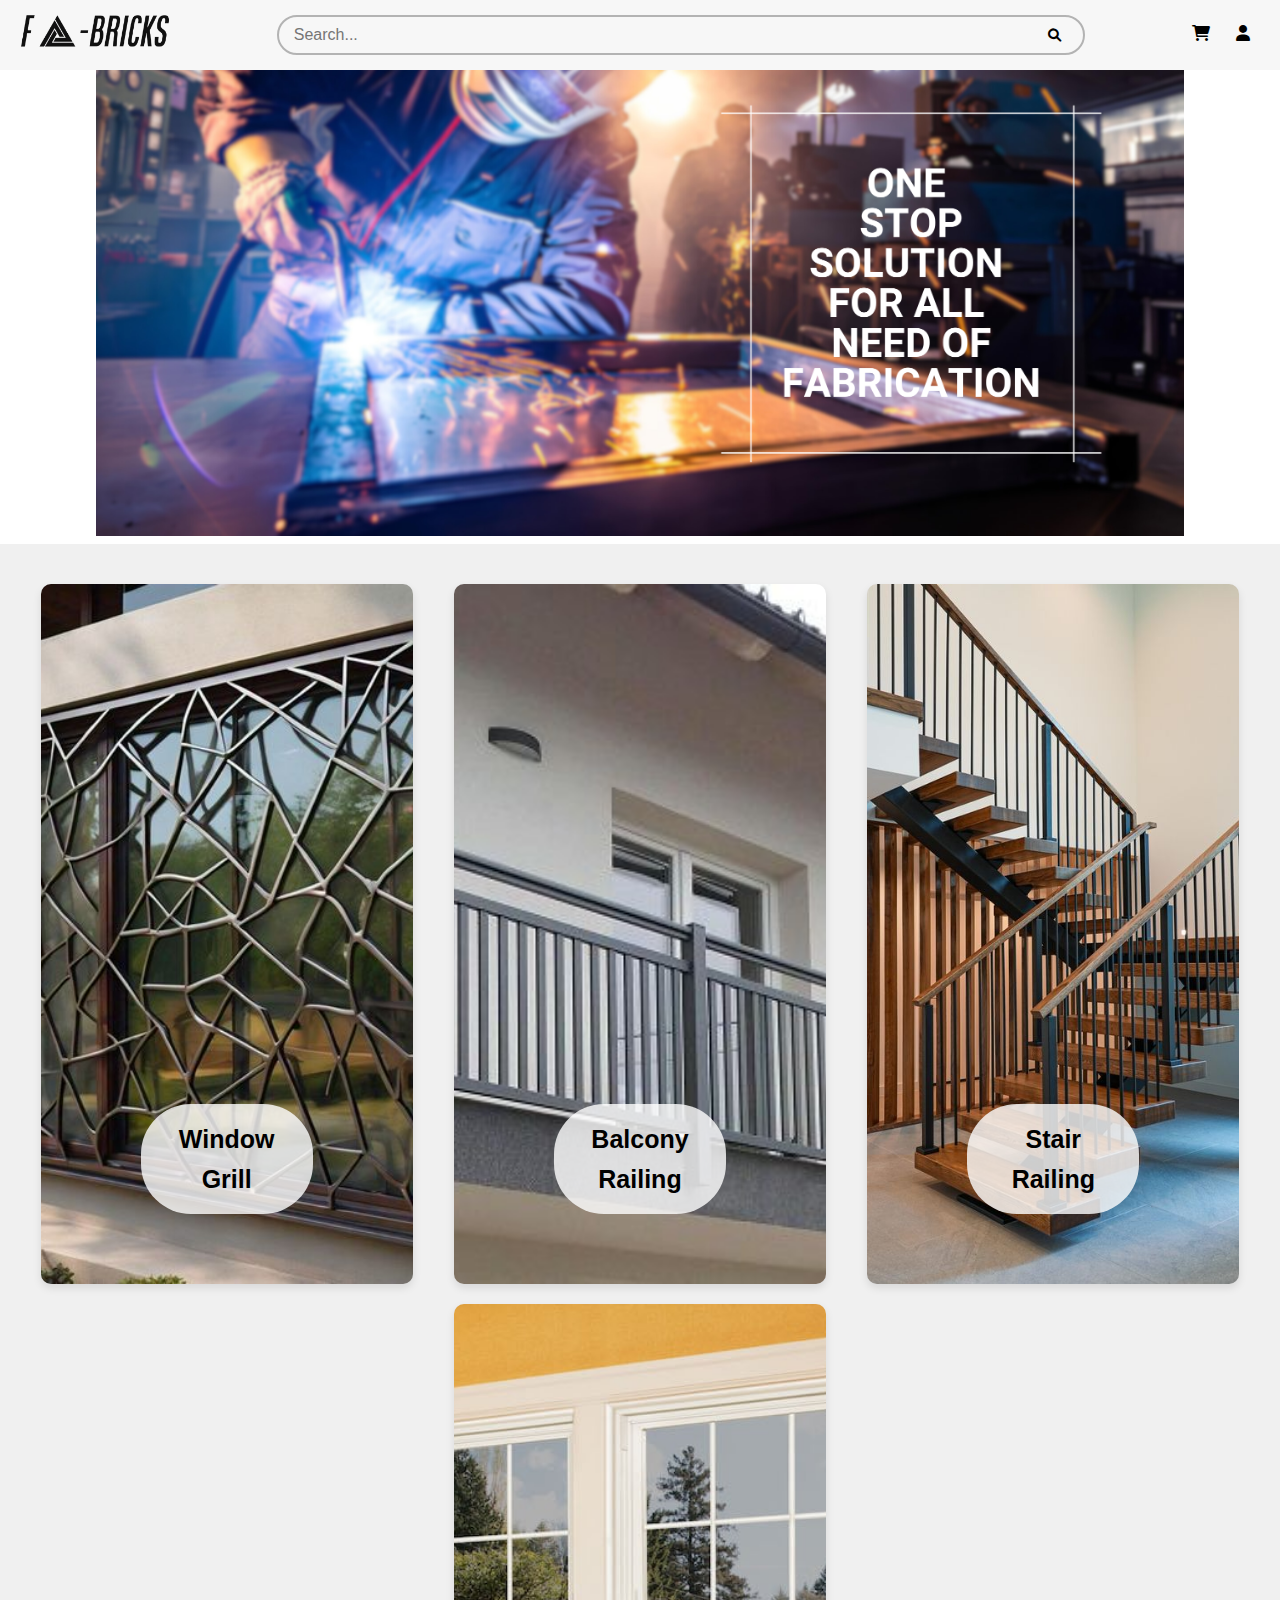
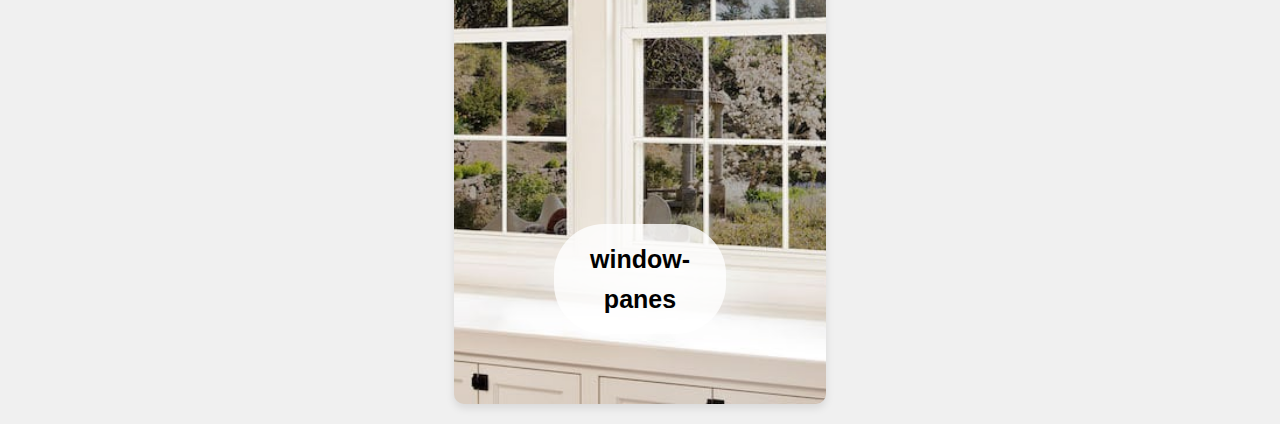
<file: index.html>
<!DOCTYPE html>
<html lang="en">
<head>
    <meta charset="UTF-8">
    <meta name="viewport" content="width=device-width, initial-scale=1.0">
    <title>Fabrication Solutions</title>
    <link rel="stylesheet" href="indexstyle.css">
    <link rel="stylesheet" href="https://cdnjs.cloudflare.com/ajax/libs/font-awesome/6.0.0-beta3/css/all.min.css">

</head>
<body>

    <!-- Navigation Bar -->
    <nav class="navbar">
        <div class="logo">
            <img src="Logo.png" alt="F-Bricks Logo" class="logo-image">
        </div>
        <div class="search-bar">
            <input type="text" id="input-box" placeholder="Search..." autocomplete="off">
            <button><i class="fa-solid fa-magnifying-glass"></i></button>
            <div class="result-box">
                <a href="window-pane/windowpane.html"></a>
            </div>
        </div>
        <div class="icons">
            <div class="cart-icon">
                <i class="fa-solid fa-cart-shopping"></i>
            </div>
            <div class="user-icon">
                <i class="fa-solid fa-user"></i>
            </div>
        </div>
    </nav>

    <!-- Header Section with Image and Text Overlay -->
    <header class="header-section">
        <img src="fabrication-banner..png" alt="Fabrication" class="header-image">
    </header>

    <!-- Services Section -->
    <section class="services-section">
        <div class="service-item  window-grill">
        <a href="window-grill/windowgrill.html">Window Grill</a>
        </div>
        <div class="service-item  balcony-railing">
        <a href="balcony-railing/balconyrailing.html">Balcony Railing</a>
        </div>
        <div class="service-item  stair-railing">
        <a href="stair-railing/stairrailing.html">Stair Railing</a>
        </div>
        <div class="service-item  window-panes">
        <a href="window-pane/windowpane.html">window-panes</a>
        </div>
    </section>
    <script src="indexscript.js"></script>
</body>
</html>
</file>
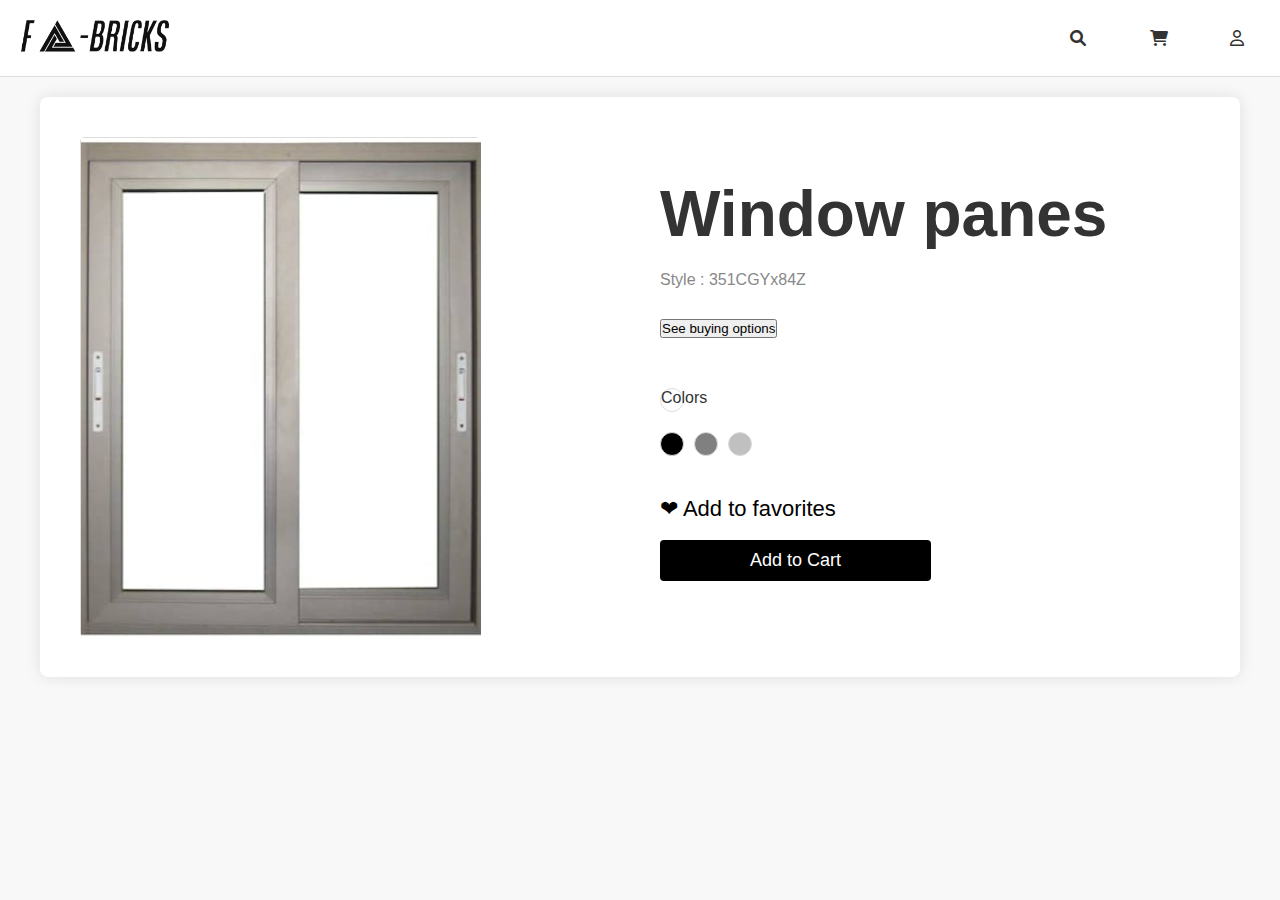
<file: productviewing.html>
<!DOCTYPE html>
<html lang="en">
<head>
    <meta charset="UTF-8">
    <meta name="viewport" content="width=device-width, initial-scale=1.0">
    <meta http-equiv="X-UA-Compatible" content="IE=edge">
    <title>Product Page - Window Panes</title>
    <!-- Linking to external stylesheet for easy style management -->
    <link rel="stylesheet" href="pvstyle.css">
    <link rel="stylesheet" href="https://cdnjs.cloudflare.com/ajax/libs/font-awesome/6.0.0-beta3/css/all.min.css">
    <link href="https://fonts.googleapis.com/css2?family=Roboto:wght@400;700&display=swap" rel="stylesheet">
</head>
<body>
    <!-- Header section containing logo and navigation icons -->
    <header class="header">
        <div class="logo-container">
            <div class="logo-container">
                <!-- Logo image placeholder -->
                <img src="Logo.png" alt="F-Bricks Logo" class="logo-image">
            </div>
        </div>

        <!-- Navigation icons like search, cart, and user account -->
        <nav class="navigation-icons">
            <i class="fa-solid fa-magnifying-glass"></i>
            <i class="fa-solid fa-cart-shopping"></i>
            <i class="fa-regular fa-user"></i>
        </nav>
    </header>

    <!-- Main content section for the product -->
    <main class="product-main">
        <!-- Left section containing the product image -->
        <section class="product-image-container">
            <div class="product-img-holder">
                <img src="window-panes.jpg" alt="Window panes" class="product-image">
            </div>
        </section>

        <!-- Right section containing product information -->
        <section class="product-details-container">
            <!-- Product title -->
            <h2 class="product-title">Window panes</h2>

            <!-- Product style number with a clickable link -->
            <p class="product-style">
                Style : 351CGYx84Z</a>
            </p>

            <!-- Button for selecting buying options -->
            <div class="buying-options">
                <button class="buying-options-select">See buying options</button>
            </div>

            <!-- Section for selecting product colors -->
            <div class="product-colors">
                <p class="color-label">Colors</p>
                <!-- Color selection options using radio buttons -->
                <div class="color-options">
                    <!-- Black color option -->
                    <input type="radio" id="color-black" name="color" class="color-radio" checked>
                    <label for="color-black" class="color-label black-color"></label>

                    <!-- Gray color option -->
                    <input type="radio" id="color-gray" name="color" class="color-radio">
                    <label for="color-gray" class="color-label gray-color"></label>

                    <!-- Silver color option -->
                    <input type="radio" id="color-silver" name="color" class="color-radio">
                    <label for="color-silver" class="color-label silver-color"></label>
                </div>
            </div>

            <!-- Button to add product to favorites -->
            <div class="add-to-favorites">
                <button class="favorite-button">❤ Add to favorites</button>
            </div>

            <!-- Button to add product to cart -->
            <button class="add-to-cart-button">Add to Cart</button>
        </section>
    </main>
</body>
</html>
</file>
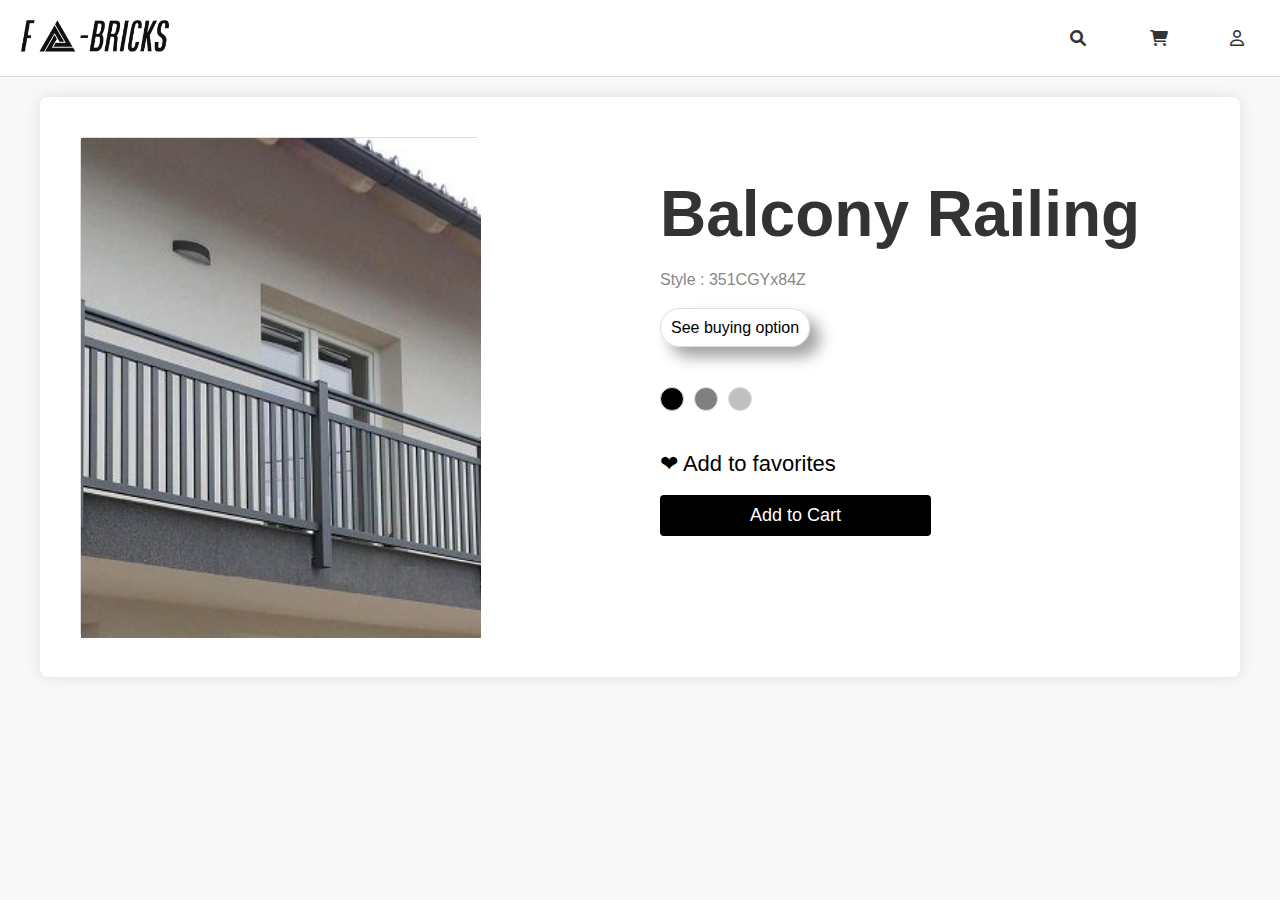
<file: balcony-railing/balconyrailing.html>
<!DOCTYPE html>
<html lang="en">
<head>
    <meta charset="UTF-8">
    <meta name="viewport" content="width=device-width, initial-scale=1.0">
    <meta http-equiv="X-UA-Compatible" content="IE=edge">
    <title>Product Page - Balcony Railing</title>
    <!-- Linking to external stylesheet for easy style management -->
    <link rel="stylesheet" href="../pvstyle.css">
    <link rel="stylesheet" href="https://cdnjs.cloudflare.com/ajax/libs/font-awesome/6.0.0-beta3/css/all.min.css">
    <link href="https://fonts.googleapis.com/css2?family=Roboto:wght@400;700&display=swap" rel="stylesheet">
</head>
<body>
    <!-- Header section containing logo and navigation icons -->
    <header class="header">
        <div class="logo-container">
            <div class="logo-container">
                <!-- Logo image placeholder -->
                <img src="../Logo.png" alt="F-Bricks Logo" class="logo-image">
            </div>
        </div>

        <!-- Navigation icons like search, cart, and user account -->
        <nav class="navigation-icons">
            <i class="fa-solid fa-magnifying-glass"></i>
            <i class="fa-solid fa-cart-shopping"></i>
            <i class="fa-regular fa-user"></i>
        </nav>
    </header>

    <!-- Main content section for the product -->
    <main class="product-main">
        <!-- Left section containing the product image -->
        <section class="product-image-container">
            <div class="product-img-holder">
                <img src="balcony-railing.jpg" alt="balcony-railing" class="product-image">
            </div>
        </section>

        <!-- Right section containing product information -->
        <section class="product-details-container">
            <!-- Product title -->
            <h2 class="product-title">Balcony Railing</h2>

            <!-- Product style number with a clickable link -->
            <p class="product-style">
                Style : 351CGYx84Z</a>
            </p>

            <!-- Button for selecting buying options -->
            <div class="buying-options">
                <a href="../balcony-railing/balconyrailingbuying.html">See buying option</a>
            </div>

            <!-- Section for selecting product colors -->
            <div class="product-colors">
                <!-- Color selection options using radio buttons -->
                <div class="color-options">
                    <!-- Black color option -->
                    <input type="radio" id="color-black" name="color" class="color-radio" checked>
                    <label for="color-black" class="color-label black-color"></label>

                    <!-- Gray color option -->
                    <input type="radio" id="color-gray" name="color" class="color-radio">
                    <label for="color-gray" class="color-label gray-color"></label>

                    <!-- Silver color option -->
                    <input type="radio" id="color-silver" name="color" class="color-radio">
                    <label for="color-silver" class="color-label silver-color"></label>
                </div>
            </div>

            <!-- Button to add product to favorites -->
            <div class="add-to-favorites">
                <button class="favorite-button">❤ Add to favorites</button>
            </div>

            <!-- Button to add product to cart -->
            <button class="add-to-cart-button">Add to Cart</button>
        </section>
    </main>
</body>
</html>
</file>
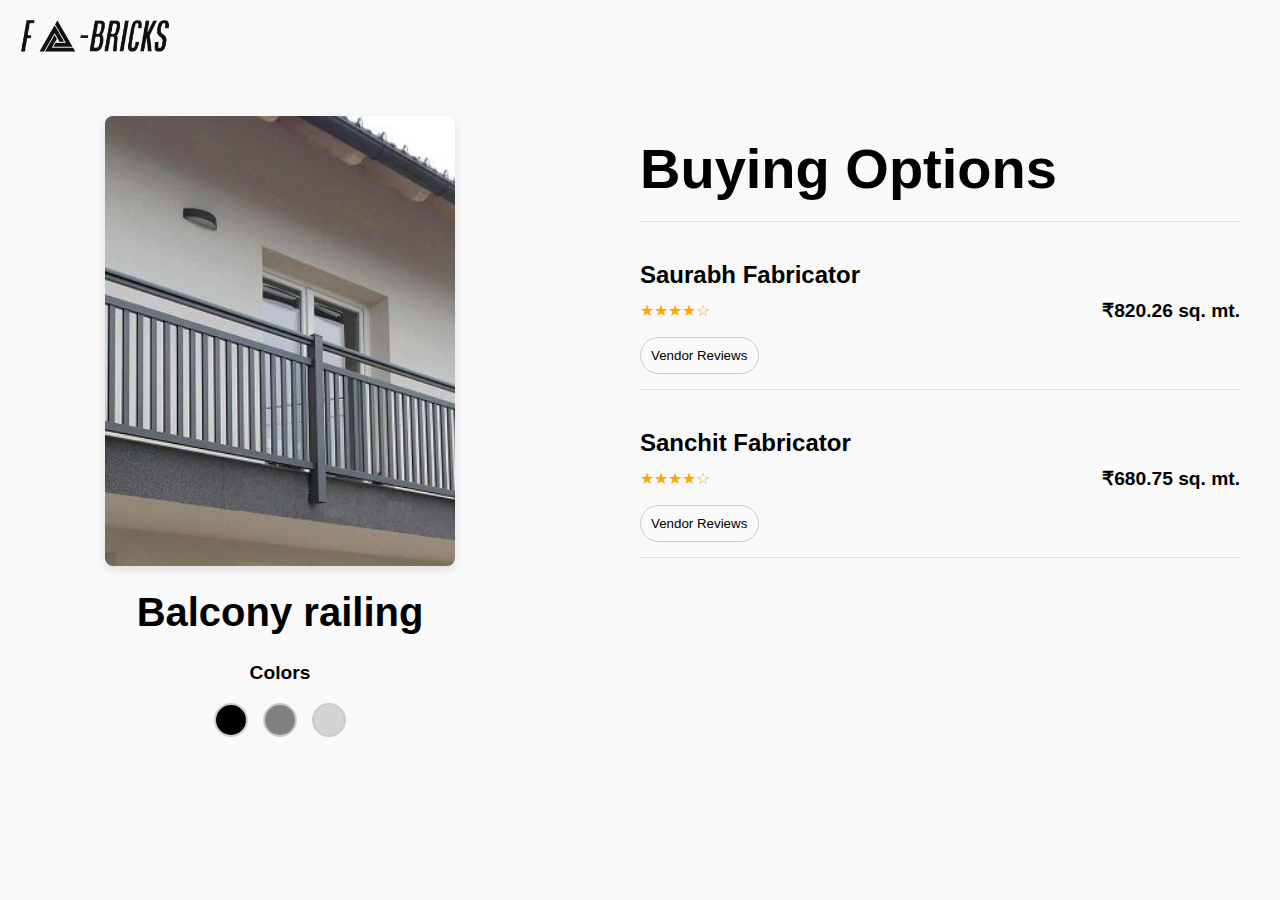
<file: balcony-railing/balconyrailingbuying.html>
<!DOCTYPE html>
<html lang="en">
<head>
    <meta charset="UTF-8">
    <meta name="viewport" content="width=device-width, initial-scale=1.0">
    <link rel="stylesheet" href="../pbstyle.css">
    <title>Product Page</title>
</head>
<body>
    <div class="header">
        <img src="../Logo.png" alt="">
    </div>
    <div class="container">
        <!-- Left Section -->
        <div class="left-section">
            <img src="../balcony-railing/balcony-railing.jpg" alt="Balcony Railing Image" class="product-image">
            <h1>Balcony railing</h1>
            <div class="color-options">
                <p>Colors</p>
                <div class="color-circles">
                    <span class="circle black"></span>
                    <span class="circle gray"></span>
                    <span class="circle white"></span>
                </div>
            </div>
        </div>

        <!-- Right Section -->
        <div class="right-section">
            <h2>Buying Options</h2>
            
            <div class="vendor-option">
                <h3>Saurabh Fabricator</h3>
                <div class="rating">
                    <span class="stars">★★★★☆</span>
                    <span class="price">₹820.26 sq. mt.</span>
                </div>
                <div class="vendor-reviews">
                    <select>
                        <option value="">Vendor Reviews</option>
                    </select>
                </div>
            </div>

            <div class="vendor-option">
                <h3>Sanchit Fabricator</h3>
                <div class="rating">
                    <span class="stars">★★★★☆</span>
                    <span class="price">₹680.75 sq. mt.</span>
                </div>
                <div class="vendor-reviews">
                    <select>
                        <option value="">Vendor Reviews</option>
                    </select>
                </div>
            </div>
        </div>
    </div>
</body>
</html>
</file>
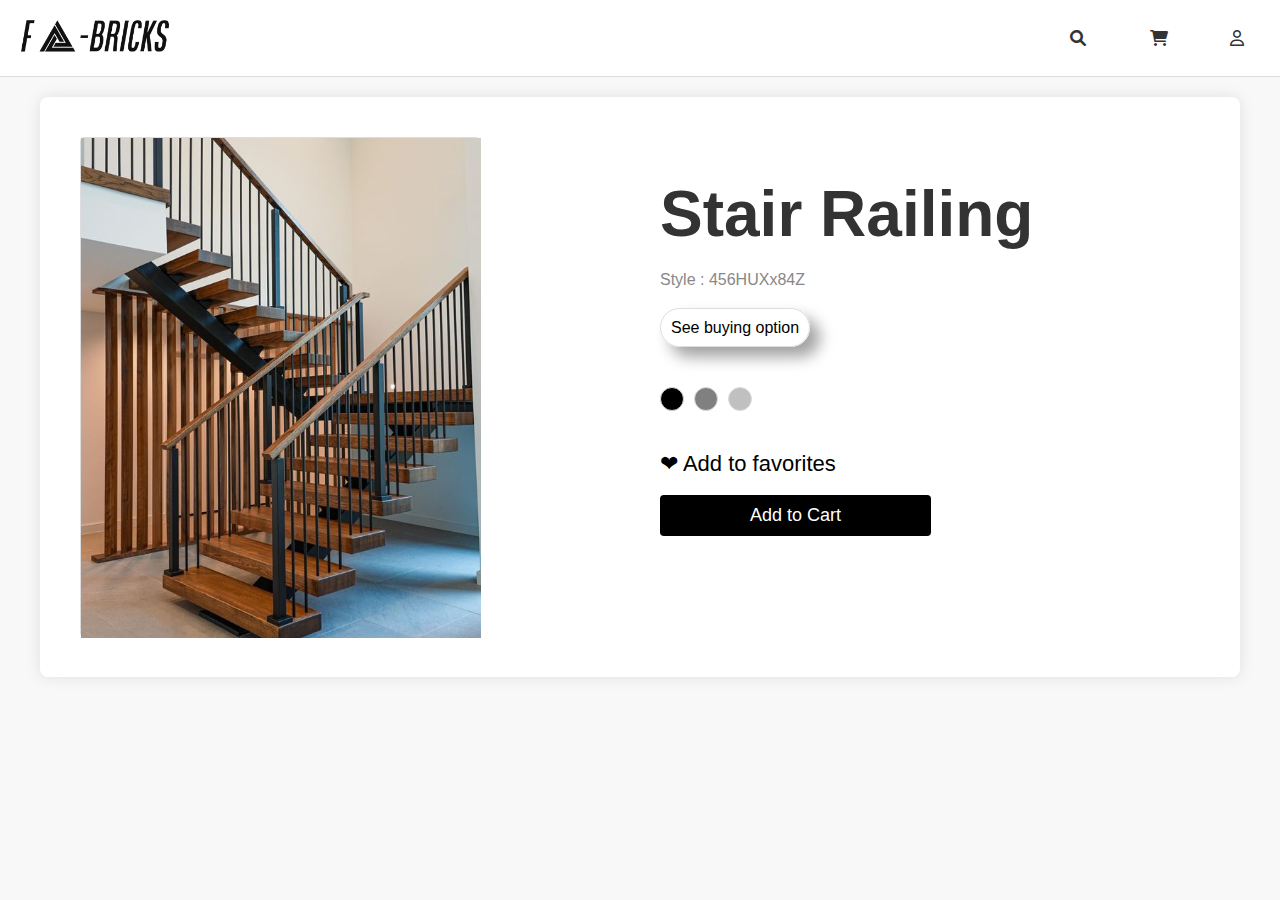
<file: stair-railing/stairrailing.html>
<!DOCTYPE html>
<html lang="en">
<head>
    <meta charset="UTF-8">
    <meta name="viewport" content="width=device-width, initial-scale=1.0">
    <meta http-equiv="X-UA-Compatible" content="IE=edge">
    <title>Product Page - Stair Railing</title>
    <!-- Linking to external stylesheet for easy style management -->
    <link rel="stylesheet" href="../pvstyle.css">
    <link rel="stylesheet" href="https://cdnjs.cloudflare.com/ajax/libs/font-awesome/6.0.0-beta3/css/all.min.css">
    <link href="https://fonts.googleapis.com/css2?family=Roboto:wght@400;700&display=swap" rel="stylesheet">
</head>
<body>
    <!-- Header section containing logo and navigation icons -->
    <header class="header">
        <div class="logo-container">
            <div class="logo-container">
                <!-- Logo image placeholder -->
                <img src="../Logo.png" alt="F-Bricks Logo" class="logo-image">
            </div>
        </div>

        <!-- Navigation icons like search, cart, and user account -->
        <nav class="navigation-icons">
            <i class="fa-solid fa-magnifying-glass"></i>
            <i class="fa-solid fa-cart-shopping"></i>
            <i class="fa-regular fa-user"></i>
        </nav>
    </header>

    <!-- Main content section for the product -->
    <main class="product-main">
        <!-- Left section containing the product image -->
        <section class="product-image-container">
            <div class="product-img-holder">
                <img src="stair-railing.jpg" alt="Window panes" class="product-image">
            </div>
        </section>

        <!-- Right section containing product information -->
        <section class="product-details-container">
            <!-- Product title -->
            <h2 class="product-title">Stair Railing</h2>

            <!-- Product style number with a clickable link -->
            <p class="product-style">
                Style : 456HUXx84Z
            </p>

            <!-- Button for selecting buying options -->
            <div class="buying-options">
                <a href="stairrailingproductbuying.html">See buying option</a>
            </div>

            <!-- Section for selecting product colors -->
            <div class="product-colors">
                <!-- Color selection options using radio buttons -->
                <div class="color-options">
                    <!-- Black color option -->
                    <input type="radio" id="color-black" name="color" class="color-radio" checked>
                    <label for="color-black" class="color-label black-color"></label>

                    <!-- Gray color option -->
                    <input type="radio" id="color-gray" name="color" class="color-radio">
                    <label for="color-gray" class="color-label gray-color"></label>

                    <!-- Silver color option -->
                    <input type="radio" id="color-silver" name="color" class="color-radio">
                    <label for="color-silver" class="color-label silver-color"></label>
                </div>
            </div>

            <!-- Button to add product to favorites -->
            <div class="add-to-favorites">
                <button class="favorite-button">❤ Add to favorites</button>
            </div>

            <!-- Button to add product to cart -->
            <button class="add-to-cart-button">Add to Cart</button>
        </section>
    </main>
</body>
</html>
</file>
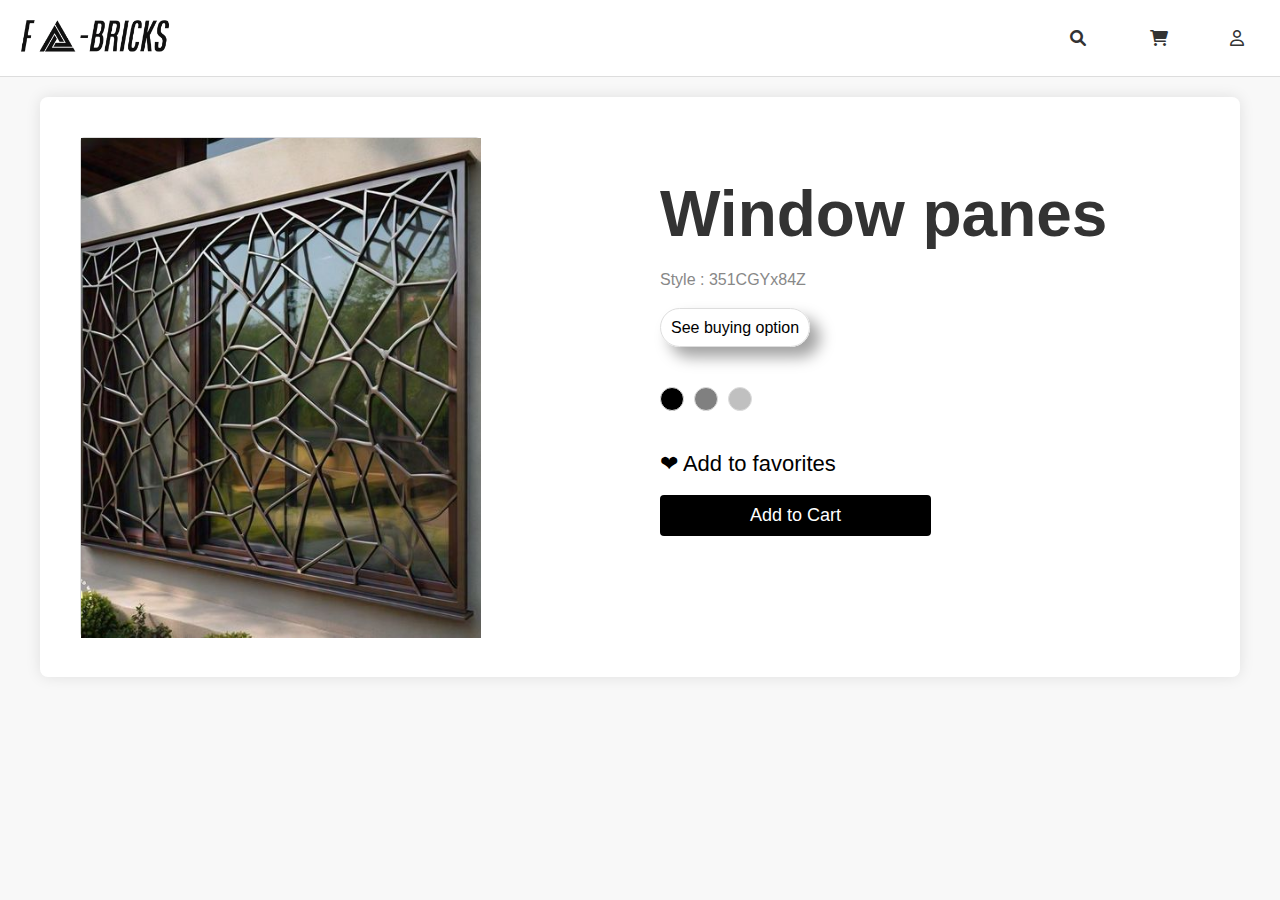
<file: window-grill/windowgrill.html>
<!DOCTYPE html>
<html lang="en">
<head>
    <meta charset="UTF-8">
    <meta name="viewport" content="width=device-width, initial-scale=1.0">
    <meta http-equiv="X-UA-Compatible" content="IE=edge">
    <title>Product Page - Window Panes</title>
    <!-- Linking to external stylesheet for easy style management -->
    <link rel="stylesheet" href="../pvstyle.css">
    <link rel="stylesheet" href="https://cdnjs.cloudflare.com/ajax/libs/font-awesome/6.0.0-beta3/css/all.min.css">
    <link href="https://fonts.googleapis.com/css2?family=Roboto:wght@400;700&display=swap" rel="stylesheet">
</head>
<body>
    <!-- Header section containing logo and navigation icons -->
    <header class="header">
        <div class="logo-container">
            <div class="logo-container">
                <!-- Logo image placeholder -->
                <img src="../Logo.png" alt="F-Bricks Logo" class="logo-image">
            </div>
        </div>

        <!-- Navigation icons like search, cart, and user account -->
        <nav class="navigation-icons">
            <i class="fa-solid fa-magnifying-glass"></i>
            <i class="fa-solid fa-cart-shopping"></i>
            <i class="fa-regular fa-user"></i>
        </nav>
    </header>

    <!-- Main content section for the product -->
    <main class="product-main">
        <!-- Left section containing the product image -->
        <section class="product-image-container">
            <div class="product-img-holder">
                <img src="window-grill.jpg" alt="Window panes" class="product-image">
            </div>
        </section>

        <!-- Right section containing product information -->
        <section class="product-details-container">
            <!-- Product title -->
            <h2 class="product-title">Window panes</h2>

            <!-- Product style number with a clickable link -->
            <p class="product-style">
                Style : 351CGYx84Z</a>
            </p>

            <!-- Button for selecting buying options -->
            <div class="buying-options">
                <a href="../window-grill/windowgrillproductbuying.html">See buying option</a>
            </div>

            <!-- Section for selecting product colors -->
            <div class="product-colors">
                <!-- Color selection options using radio buttons -->
                <div class="color-options">
                    <!-- Black color option -->
                    <input type="radio" id="color-black" name="color" class="color-radio" checked>
                    <label for="color-black" class="color-label black-color"></label>

                    <!-- Gray color option -->
                    <input type="radio" id="color-gray" name="color" class="color-radio">
                    <label for="color-gray" class="color-label gray-color"></label>

                    <!-- Silver color option -->
                    <input type="radio" id="color-silver" name="color" class="color-radio">
                    <label for="color-silver" class="color-label silver-color"></label>
                </div>
            </div>

            <!-- Button to add product to favorites -->
            <div class="add-to-favorites">
                <button class="favorite-button">❤ Add to favorites</button>
            </div>

            <!-- Button to add product to cart -->
            <button class="add-to-cart-button">Add to Cart</button>
        </section>
    </main>
</body>
</html>
</file>
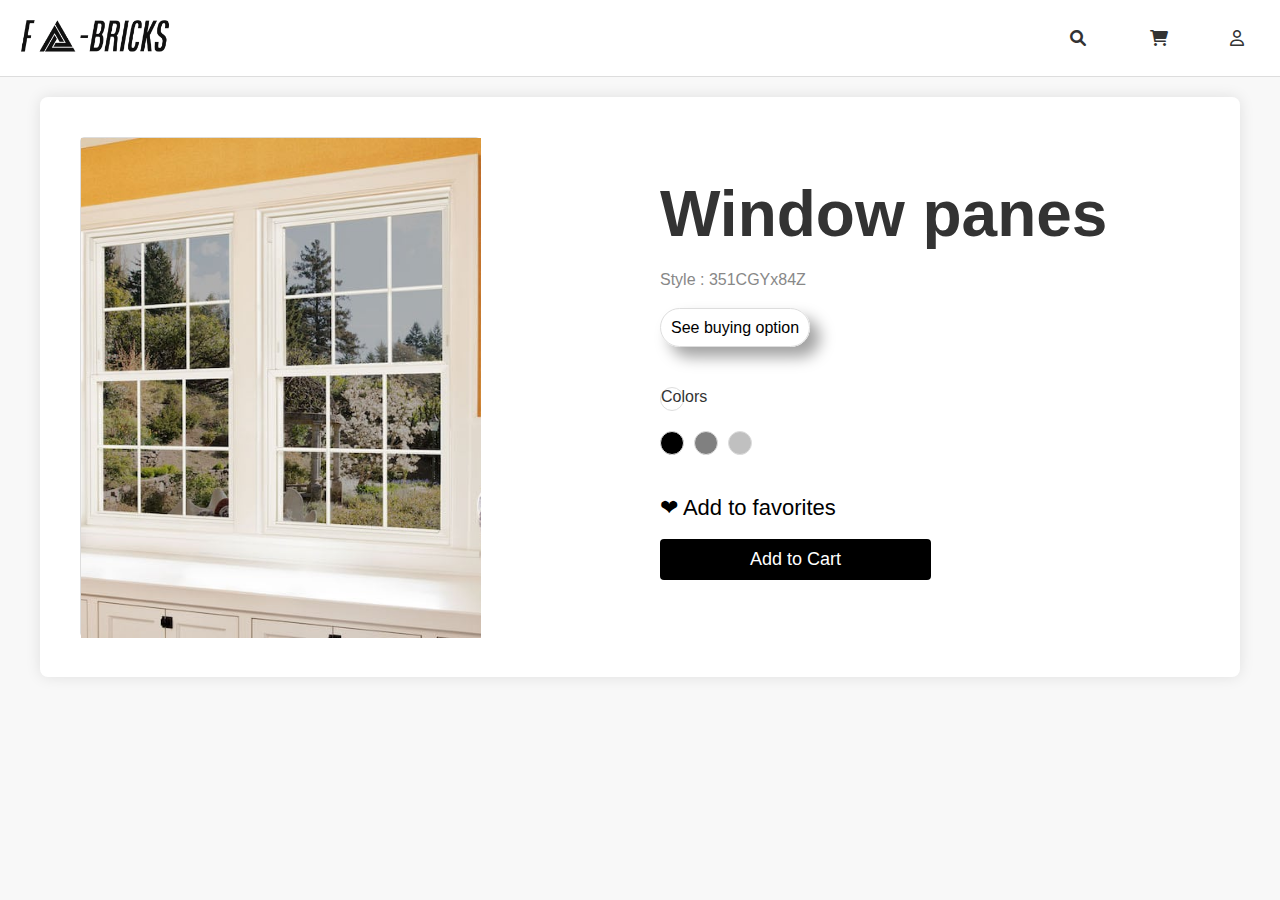
<file: window-pane/windowpane.html>
<!DOCTYPE html>
<html lang="en">
<head>
    <meta charset="UTF-8">
    <meta name="viewport" content="width=device-width, initial-scale=1.0">
    <meta http-equiv="X-UA-Compatible" content="IE=edge">
    <title>Product Page - Window Panes</title>
    <!-- Linking to external stylesheet for easy style management -->
    <link rel="stylesheet" href="../pvstyle.css">
    <link rel="stylesheet" href="https://cdnjs.cloudflare.com/ajax/libs/font-awesome/6.0.0-beta3/css/all.min.css">
    <link href="https://fonts.googleapis.com/css2?family=Roboto:wght@400;700&display=swap" rel="stylesheet">
</head>
<body>
    <!-- Header section containing logo and navigation icons -->
    <header class="header">
        <div class="logo-container">
            <div class="logo-container">
                <!-- Logo image placeholder -->
                <img src="../Logo.png" alt="F-Bricks Logo" class="logo-image">
            </div>
        </div>

        <!-- Navigation icons like search, cart, and user account -->
        <nav class="navigation-icons">
            <i class="fa-solid fa-magnifying-glass"></i>
            <i class="fa-solid fa-cart-shopping"></i>
            <i class="fa-regular fa-user"></i>
        </nav>
    </header>

    <!-- Main content section for the product -->
    <main class="product-main">
        <!-- Left section containing the product image -->
        <section class="product-image-container">
            <div class="product-img-holder">
                <img src="window-pane.jpg" alt="Window panes" class="product-image">
            </div>
        </section>

        <!-- Right section containing product information -->
        <section class="product-details-container">
            <!-- Product title -->
            <h2 class="product-title">Window panes</h2>

            <!-- Product style number with a clickable link -->
            <p class="product-style">
                Style : 351CGYx84Z</a>
            </p>

            <!-- Button for selecting buying options -->
            <div class="buying-options">
                <a href="../window-pane/windowpaneproductbuying.html">See buying option</a>

            </div>

            <!-- Section for selecting product colors -->
            <div class="product-colors">
                <p class="color-label">Colors</p>
                <!-- Color selection options using radio buttons -->
                <div class="color-options">
                    <!-- Black color option -->
                    <input type="radio" id="color-black" name="color" class="color-radio" checked>
                    <label for="color-black" class="color-label black-color"></label>

                    <!-- Gray color option -->
                    <input type="radio" id="color-gray" name="color" class="color-radio">
                    <label for="color-gray" class="color-label gray-color"></label>

                    <!-- Silver color option -->
                    <input type="radio" id="color-silver" name="color" class="color-radio">
                    <label for="color-silver" class="color-label silver-color"></label>
                </div>
            </div>

            <!-- Button to add product to favorites -->
            <div class="add-to-favorites">
                <button class="favorite-button">❤ Add to favorites</button>
            </div>

            <!-- Button to add product to cart -->
            <button class="add-to-cart-button">Add to Cart</button>
        </section>
    </main>
</body>
</html>
</file>
<file: indexstyle.css>
/* General Styles */
* {
    margin: 0;
    padding: 0;
    box-sizing: border-box; /* Ensures padding and borders are included in element size */
}

body {
    font-family: Arial, sans-serif; /* Basic font styling */
    line-height: 1.6;
}

/* Navigation Bar Styles */
.navbar {
    display: flex;
    justify-content: space-between;
    align-items: center;
    padding: 15px 20px;
    background-color: #f7f7f7;
}

.icons{
    display: flex;
}

.logo img {
    width: 150px; /* Set logo width */
    height: auto; /* Keep aspect ratio */
}

.search-bar{
    border: 2px solid rgb(179, 179, 179);
    border-radius: 20px;
    padding-left:15px;
    padding-right:15px;
    height: 40px;
}

.search-bar button{
    background-color: transparent;
    border: none;
    height: 25px;
    width: auto;
    padding-right: 7px ;
    cursor: pointer;
}

.search-bar button i{
    height: 24px;
    width: auto;
    
}

.search-bar input {
    background-color: transparent;
    border: none;
    height: 100%;
    font-size: 16px;
    width: 750px;
}

.result-box{
    z-index: 10;
    position: relative;
    background-color: #fff;
}

.result-box ul{
    border-top: 1px solid rgb(144, 143, 143);
    padding: 15px 10px;
}

.result-box ul li{
    list-style: none;
    border-radius: 3px;
    padding: 15px 10px;
}

.result-box ul li:hover{
    background-color: rgb(215, 215, 250);
}

.result-box ul li a{
    text-decoration: none;
    color: rgb(45, 44, 44);
    font-size: 17px;
    font-family:"Geneva", Verdana, sans-serif;
}

.cart-icon i {
    width: 24px;
    height: 24px;
    margin-right: 20px;
}

.user-icon i {
    width: 24px;
    height: 24px;
}

/* Header Section */
.header-section {
    position: relative; /* Allows for positioning of overlay text */
    text-align: center;
    z-index: 1;
    position: relative;
}

.header-image {
    width: 85%;
    height: auto;
    object-fit: cover; /* Ensures the image covers the container without distortion */
}

.overlay-text {
    position: absolute;
    top: 50%;
    left: 50%;
    transform: translate(-50%, -50%); /* Centers the text in the middle of the image */
    background-color: rgba(0, 0, 0, 0.5); /* Adds a semi-transparent background behind the text */
    padding: 20px;
    border-radius: 5px;
    color: white;
}

.overlay-text h1 {
    font-size: 32px;
    font-weight: bold;
}

/* Services Section */
.services-section {
    display: flex;
    justify-content: space-around;
    flex-wrap: wrap;
    padding: 20px;
    background-color: #f0f0f0;
}

.service-item {
    width: 30%;
    height: 700px;
    text-align: center;
    background-color: white;
    padding: 15px;
    border-radius: 10px;
    box-shadow: 0 4px 8px rgba(0, 0, 0, 0.1);
    margin-top: 20px;
    position: relative;
}

.window-grill{
    background-image: url(window-grill/window-grill.jpg);
    background-size: cover;
    background-position: center;
}

.balcony-railing{
    background-image: url(balcony-railing/balcony-railing.jpg);
    background-size: cover;
    background-position: center;
}
.stair-railing{
    background-image: url(stair-railing/stair-railing.jpg);
    background-size: cover;
    background-position: center;
}
.window-panes{
    background-image: url(window-pane/window-pane.jpg);
    background-size: cover;
    background-position: center;
}

.service-item a {
    position: absolute;
    bottom:70px; /* Aligns the text at the bottom of the container */
    left: 100px;
    right: 100px;
    padding: 10px;
    text-align: center;
    text-decoration: none;
    margin-top: 150px;  
    font-size: 25px;
    font-weight: 800;
    color: black;
    background-color: rgba(255, 255, 255, 0.8);
    padding: 15px;
    border-radius: 50px;
}
</file>
<file: pbstyle.css>
/* General page styling */
body {
    /* Set the default font for the body */
    font-family: Arial, sans-serif;
    
    /* Remove default margin and padding from the body */
    margin: 0;
    padding: 0;
    
    /* Set a light background color for the entire page */
    background-color: #f9f9f9;
}

.header img{
    margin: 20px;
    height: auto;
    width: 150px;
}

/* Main container that wraps both the left and right sections */
.container {
    /* Use Flexbox to align left and right sections side by side */
    display: flex;
    justify-content: space-between;
    padding: 40px;
    max-width: 1200px;
    margin: auto;
}

/* Left section styling */
.left-section {
    /* Set flex-grow to 1 to allow this section to take up available space */
    flex: 1;
    max-width: 40%;
    text-align: center;
}

/* Styling for the product image */
.product-image {
    width: 350px; /* Fixed width */
    height: 450px;
    object-fit: cover;
    border-radius: 8px;
    box-shadow: 0px 4px 10px rgba(0, 0, 0, 0.1);
}

/* Styling for the product title */
h1 {
    /* Increase the font size of the product title */
    font-size: 2.5rem;
    
    /* Add space above the title */
    margin-top: 20px;
}

/* Styling for the color options section */
.color-options {
    /* Add some margin space on top */
    margin-top: 20px;
}

/* Bold and size adjustments for the "Colors" label */
.color-options p {
    font-weight: bold;
    font-size: 1.2rem;
}

/* Flexbox for displaying the color circles horizontally */
.color-circles {
    display: flex;
    gap: 15px; /* Space between each color circle */
    
    /* Center the color circles horizontally */
    justify-content: center;
    
    /* Add some space above the color circles */
    margin-top: 10px;
    cursor: pointer;
}
.circle:hover{
    border: 2px solid black;
    
}
circle:active{
    border: 2px solid black;
}

/* Base styling for each color circle */
.circle {
    /* Fixed width and height for the circles */
    width: 30px;
    height: 30px;
    
    /* Make the circles round */
    border-radius: 50%;
    
    /* Light gray border around the circles */
    border: 2px solid #ccc;
}

/* Specific color styles for the circles */
.circle.black {
    background-color: black; /* Black color circle */
}

.circle.gray {
    background-color: gray; /* Gray color circle */
}

.circle.white {
    background-color: lightgray; /* Light gray (white) color circle */
}

/* Right section styling */
.right-section {
    /* Flex-grow to 1 to allow this section to take up remaining available space */
    flex: 1;
    
    /* Maximum width for the right section */
    max-width: 50%;
    
    /* Add padding on the left to create space between the sections */
    padding-left: 50px;
}

/* Styling for the "Buying Options" title */
h2 {
    /* Increase the font size of the title */
    font-size: 3.5rem;
    font-family: 'Franklin Gothic Medium', 'Arial Narrow', Arial, sans-serif;
    /* Add space below the title */
    padding: 20px 0;
    margin: 0px;
    border-bottom: 1px solid #ddd;

}

/* Styling for each vendor option block */
.vendor-option {
    /* Add padding to each vendor option */
    padding: 15px 0;
    
    /* Add a light gray border below each vendor block */
    border-bottom: 1px solid #ddd;
}

/* Styling for the vendor name */
.vendor-option h3 {
    /* Increase the font size of the vendor name */
    font-size: 1.5rem;
    
    /* Add some space below the vendor name */
    margin-bottom: 10px;
}

/* Flexbox to align star ratings and price in a row */
.rating {
    display: flex;
    
    /* Space out the stars and the price */
    justify-content: space-between;
    
    /* Vertically center-align the content */
    align-items: center;
}

/* Styling for the star ratings */
.stars {
    /* Set star color to orange */
    color: orange;
}

/* Styling for the price */
.price {
    /* Increase font size and make it bold */
    font-size: 1.2rem;
    font-weight: bold;
}

/* Styling for the vendor reviews dropdown */
.vendor-reviews {
    /* Add some margin space above the dropdown */
    margin-top: 15px;
}

/* Custom styling for the select (dropdown) element */
.vendor-reviews select {
    /* Add padding inside the dropdown */
    padding: 10px;
    
    /* Round the corners of the dropdown */
    border-radius: 20px;
    
    /* Add a light gray border */
    border: 1px solid #ccc;
    
    /* Change cursor to pointer when hovering */
    cursor: pointer;
    
    /* Remove default arrow icon and make the dropdown smooth */
    appearance: none;
    
    /* Background color for the dropdown */
    background-color: #f9f9f9;
    
    /* Add smooth transition effect on hover */
    transition: background-color 0.3s;
}

/* Hover effect for the dropdown */
.vendor-reviews select:hover {
    /* Change background color when hovering over the dropdown */
    background-color: #e6e6e6;
}
</file>
<file: pvstyle.css>
/* General reset for consistent margin and padding across browsers */
* {
    margin: 0;
    padding: 0;
    box-sizing: border-box;
}

/* Body styling to apply font, background color, and text color */
body {
    font-family: Arial, sans-serif;
    background-color: #f8f8f8; /* Light gray background */
    color: #333; /* Dark text color */
}

/* Header styling for the top part of the page */
.header {
    display: flex; /* Flexbox for layout */
    justify-content: space-between; /* Space between logo and icons */
    align-items: center; /* Vertically align content */
    padding: 20px; /* Padding for spacing */
    background-color: #ffffff; /* White background for header */
    border-bottom: 1px solid #ddd; /* Light gray border */
}

/* Logo container styling */
.logo-container {
    flex: 1; /* Take full available space */
}

/* Logo image placeholder styling */
.logo-image {
    width: 150px; /* Set logo width */
    height: auto; /* Keep aspect ratio */
}

/* Styling for individual parts of the brand name */
.brand-part {
    font-family: 'Arial Black', sans-serif;
    color: #000000; /* Black color */
}

/* Navigation icons container styling */
.navigation-icons {
    display: flex; /* Flexbox layout for icons */
    gap: 50px; /* Space between icons */
}

/* Styling for navigation icons */
.navigation-icons i {
    height: auto;
    width: 30px;
} 

/* Main content container */
.product-main {
    display: flex; /* Flexbox for layout */
    justify-content: center; /* Center content horizontally */
    align-items: flex-start; /* Align content to top */
    padding: 40px; /* Padding for spacing */
    background-color: #ffffff; /* White background */
    margin: 20px auto; /* Centered with auto margin */
    max-width: 1200px; /* Maximum width of the container */
    border-radius: 8px; /* Rounded corners */
    box-shadow: 0px 0px 15px rgba(0, 0, 0, 0.1); /* Subtle shadow */
}

/* Product image section */
.product-image-container {
    flex: 1; /* Occupy equal space */
    text-align: center; /* Center the image */
}

/* Product image styling */
.product-img-holder {
    
    image-rendering: crisp-edges;
    background-color: pink;
    width: 400px; /* Fixed width */
    height: 500px; /* Maintain aspect ratio */
    border: 1px solid #ddd; /* Light gray border */
    border-radius: 4px; /* Rounded corners */
}

.product-img-holder img{
    width: 400px; /* Fixed width */
    height: 500px;
    object-fit: cover;
}

/* Product details section */
.product-details-container {
    flex: 1; /* Occupy equal space */
    padding-left: 40px; /* Space between image and text */
}

/* Product title styling */
.product-title {
    font-size: 4rem; /* Large font size */
    font-family:'Franklin Gothic Medium', 'Arial Narrow', Arial, sans-serif;
    margin-top: 40px;
    margin-bottom: 20px; /* Space below the title */
}

/* Product style number */
.product-style {
    color: #888; /* Gray text color */
    margin-bottom: 30px; /* Space below the style number */
}

/* Buying options dropdown styling */
.buying-options {
    margin-bottom: 30px; /* Space below buying options */ 
}

.buying-options-label {
    display: block; /* Label displayed as a block */
    margin: 40px; /* Space between label and dropdown */
}

.buying-options a{
    text-decoration: none;
    color: #000000;
    padding: 10px; /* Padding inside the dropdown */
    background-color: #ffffff;
    border-radius: 40px; /* Rounded corners */
    border: 1px solid #ddd; /* Light gray border */
    font-size: 16px; /* Font size for text */
    width: 50%; /* Full width dropdown */
    box-shadow: 10px 10px 15px #a2a2a2;

}
.buying-options a:hover{
    background-color: #ebebeb;
}

/* Product color options styling */
.product-colors {
    margin-bottom: 20px; /* Space below the color section */
    margin-top: 50px;
}

.color-label {
    margin-bottom: 20px; /* Space below the color label */
    display: block; /* Display label as a block */
}

/* Container for color circles */
.color-options {
    display: flex; /* Flexbox layout for color circles */
    gap: 10px; /* Space between color circles */
}

/* Styling for color radio buttons */
.color-radio {
    display: none; /* Hide the radio buttons */
}

/* Styling for the color circles */
.color-label {
    width: 24px;
    height: 24px;
    border-radius: 50%; /* Circular shape */
    display: inline-block;
    cursor: pointer; /* Pointer cursor on hover */
    border: 1px solid #ddd; /* Light border around the circle */
}

.color-label:hover{
    border: 1px solid #333333;
    padding: 1px;
}

/* Specific color styles */
.black-color {
    background-color: #000000; /* Black color */
}

.gray-color {
    background-color: #808080; /* Gray color */
}

.silver-color {
    background-color: #c0c0c0; /* Silver color */
}

/* Add to favorites button styling */
.add-to-favorites {
    margin-bottom: 18px; /* Space below the button */
}

.favorite-button {
    background-color: transparent; /* Transparent background */
    border: none; /* No border */
    color: rgb(0, 0, 0); /* Red text color */
    cursor: pointer; /* Pointer cursor on hover */
    font-size: 22px; /* Font size */
}

.favorite-button:hover{
    color: #4e4e4e;
}

/* Add to cart button styling */
.add-to-cart-button {
    padding: 10px 90px; /* Padding inside the button */
    background-color: #000000; /* Black background color */
    color: #ffffff; /* White text color */
    border: none; /* No border */
    cursor: pointer; /* Pointer cursor on hover */
    font-size: 18px; /* Font size */
    border-radius: 4px; /* Rounded corners */
}

.add-to-cart-button:hover {
    background-color: #333333; /* Darker background on hover */
}
</file>
